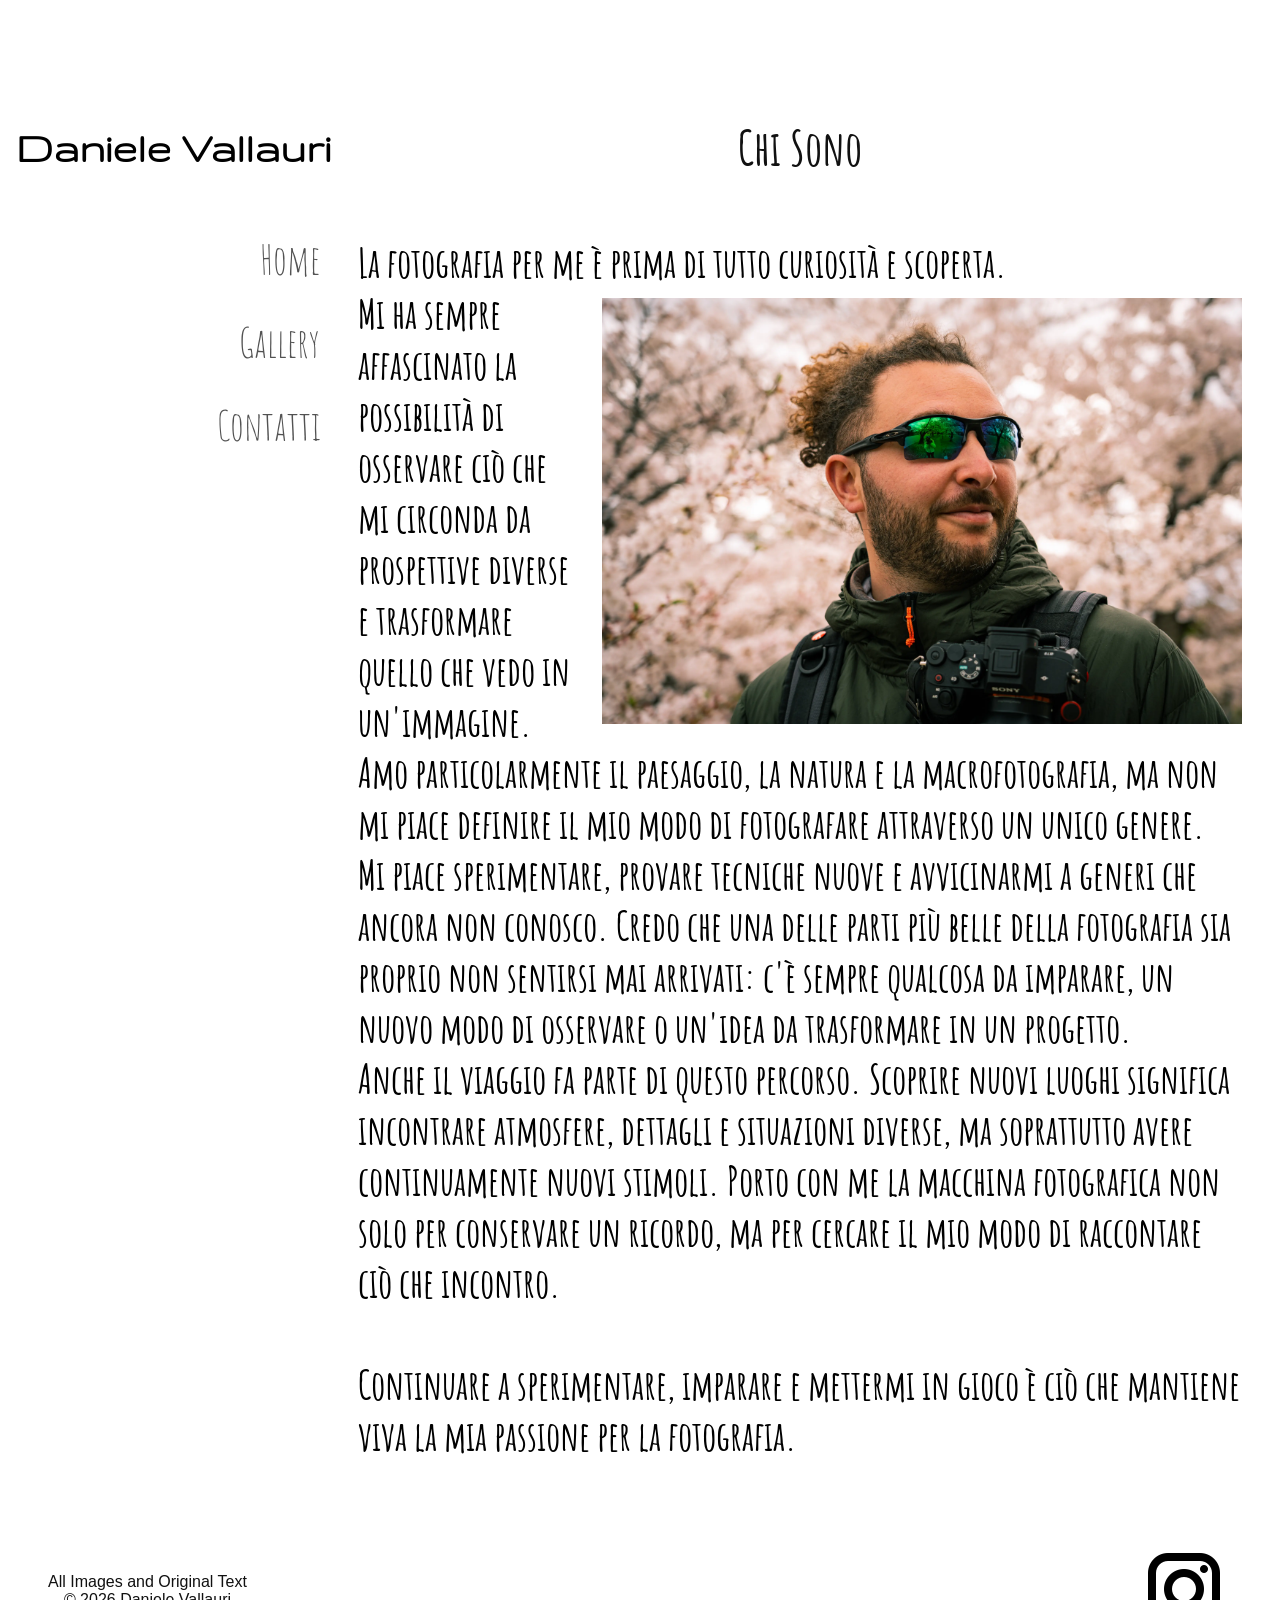
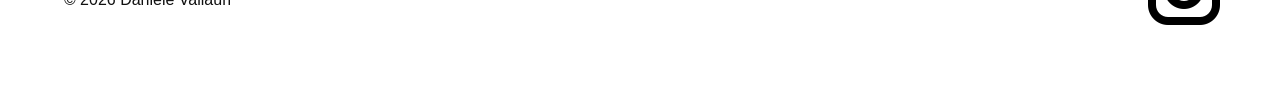
<file: src/html/aboutMe.html>
<!DOCTYPE html>
<html lang="it">

<head>
    <meta charset="UTF-8">
    <meta name="viewport" content="width=device-width, initial-scale=1.0">
    <title>Daniele Vallauri</title>
    <link rel="stylesheet" href="../css/style.css">
</head>

<body class="about-me-page">
    <main>
        <header>
            <a href="../../index.html">
                <h1 class="site-title">Daniele Vallauri</h1>
            </a>
            <nav class="primary-nav">
                <a href="../../index.html">Home</a>
                <a href="../html/gallery.html">Gallery</a>
                <a href="./contact.html">Contatti</a>
            </nav>
        </header>
        <h2 id="page-title">Chi Sono</h2>
        <section id="about-me-container">
            <div id="about-me-description">La fotografia per me è prima di tutto curiosità e scoperta.
                <img id="photo-about-me" src="../../assets/img/about-me/photo-about-me.webp">
                <br>Mi ha sempre affascinato la possibilità di osservare ciò che mi circonda da prospettive diverse e
                trasformare quello che vedo in un'immagine. <br>

                Amo particolarmente il paesaggio, la natura e la
                macrofotografia, ma non mi piace definire il mio modo di fotografare attraverso un unico genere.<br>
                Mi piace sperimentare, provare tecniche nuove e avvicinarmi a generi che ancora non conosco. Credo che
                una delle parti più belle della fotografia sia proprio non sentirsi mai arrivati: c'è sempre qualcosa da
                imparare, un nuovo modo di osservare o un'idea da trasformare in un progetto.<br>
                Anche il viaggio fa parte di questo percorso. Scoprire nuovi luoghi significa incontrare atmosfere,
                dettagli e situazioni diverse, ma soprattutto avere continuamente nuovi stimoli. Porto con me la
                macchina fotografica non solo per conservare un ricordo, ma per cercare il mio modo di raccontare ciò
                che incontro.<br><br>
                Continuare a sperimentare, imparare e mettermi in gioco è ciò che mantiene viva la mia passione per la
                fotografia.
            </div>

        </section>
    </main>

    <footer>
        <div>
            All Images and Original Text<br>
            © 2026 Daniele Vallauri
        </div>
        <a href="https://www.instagram.com/v.a.l.l.a.91/?hl=it" target="_blank">
            <img src="../../assets/icon/icons8-instagram-96.png" alt="instagram-icon">
        </a>
    </footer>


    <script src="../js/script.js"></script>
</body>

</html>
</file>
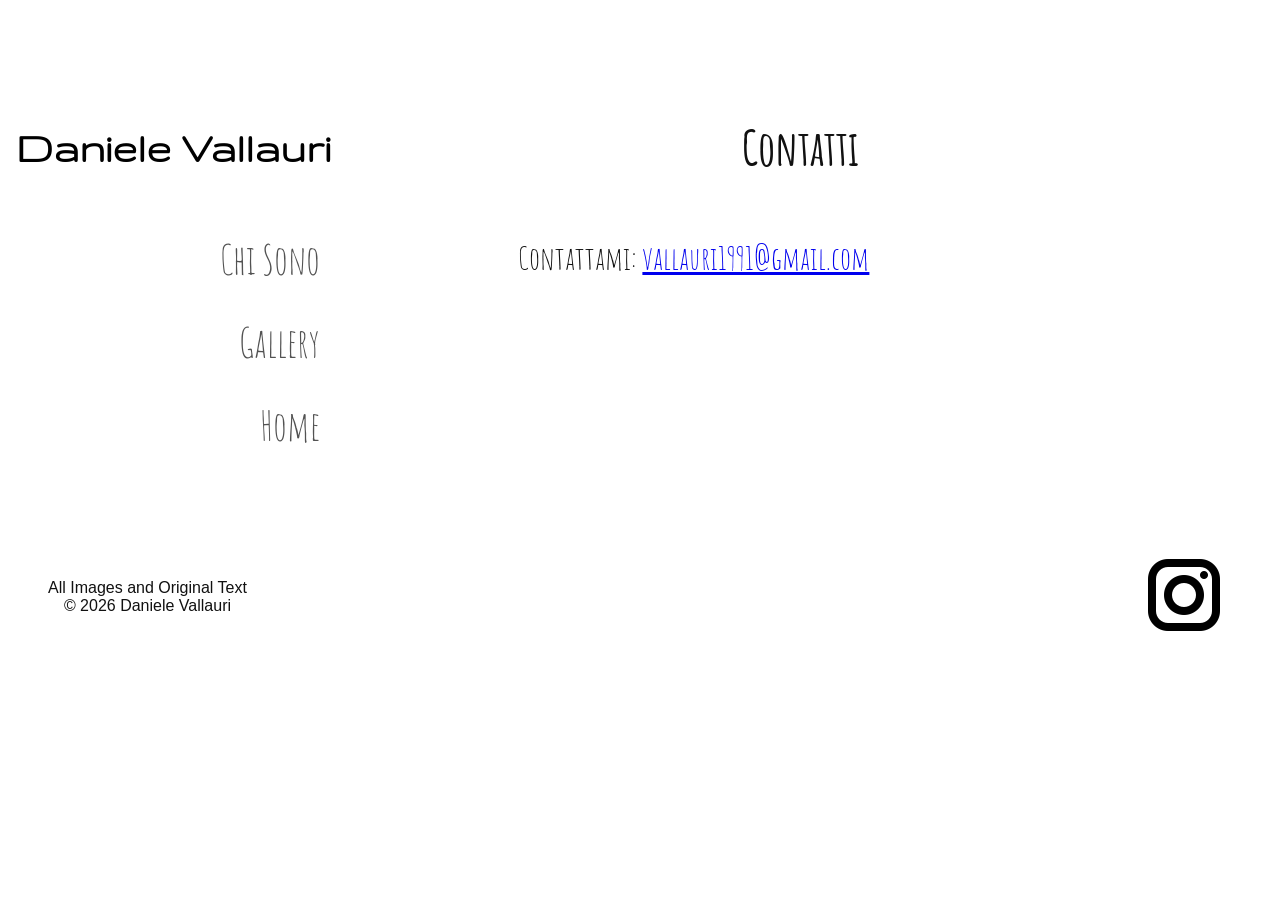
<file: src/html/contact.html>
<!DOCTYPE html>
<html lang="it">

<head>
    <meta charset="UTF-8">
    <meta name="viewport" content="width=device-width, initial-scale=1.0">
    <title>Daniele Vallauri</title>
    <link rel="stylesheet" href="../css/style.css">
</head>

<body class="contact-page">
    <main>
        <header>
            <a href="../../index.html"><h1 class="site-title">Daniele Vallauri</h1></a>
            <nav class="primary-nav">
                <a href="./aboutMe.html">Chi Sono</a>
                <a href="../html/gallery.html">Gallery</a>
                <a href="../../index.html">Home</a>
            </nav>
        </header>
        <h2 id="page-title">Contatti</h2>
        <section id="contact-container" >
            <div>
                Contattami:
                <a href="mailto:vallauri1991@gmail.com"> vallauri1991@gmail.com</a>
            </div>
        </section>
    </main>
       
    <footer>
         <div>
            All Images and Original Text<br>
            © 2026 Daniele Vallauri
        </div>
        <a href="https://www.instagram.com/v.a.l.l.a.91/?hl=it" target="_blank">
            <img src="../../assets/icon/icons8-instagram-96.png" alt="instagram-icon">
        </a>
    </footer>


<script src="../js/script.js"></script>
</body>

</html>
</file>
<file: src/css/style.css>
/* *,
*::before,
*::after {
    box-sizing: border-box;
} */

body {
    
    margin: 0;
    background-color: white;
    background-image: url("https://www.transparenttextures.com/patterns/concrete-wall.png");
    color: #111;
    font-family: "Segoe UI", Arial, sans-serif;

}

main {
    display: grid;
    grid-template-columns: minmax(15rem, 20rem) minmax(0, 1fr);
    grid-template-areas: 
    "b c c"
    "b c c";
    align-items:start;
    gap: clamp(1.5rem, 3vw, 3rem);
    padding: clamp(2rem, 6vw, 5rem) clamp(1rem, 3vw, 3rem);
    padding-left: 0;
    padding-bottom: 2rem;
}


header{
    grid-area: b;
    min-width: 0;
}



h1 {
    font-family: "Gruppo", sans-serif;
    
    margin-left: 1rem;
    padding: 1rem 0;
    font-size: clamp(1.75rem, 3.5vw, 3rem);
    line-height: 1.1;
    text-align: right;
    white-space: nowrap;
}
h2{
    font-family: "Amatic SC", sans-serif;
    font-size: 3rem;
}

header a {
    font-family: "Amatic SC", sans-serif;
    color: rgb(82, 82, 82);
    font-size: 2.5rem;
    text-align: right;
    text-decoration: none;
}
header a:hover{
    scale: 1.2;
}

.site-title{
    color: black;
}
/*navbar*/
.primary-nav {
    margin-top: 1rem;
    display: flex;
    flex-direction: column;
    align-items: flex-end;
    gap: 2rem;
    padding: 1rem 0;
}


/*gallery-home*/
#img-container-home {

    display: grid;
    grid-template-columns: repeat(auto-fit, minmax(min(16rem, 100%), 1fr));
    gap: clamp(1rem, 2vw, 2rem);
    grid-area: c;

    width: 100%;
    min-width: 0;
    margin-top: 7rem;

}

.img-home {
    display: block;
    width: 100%;
    height: auto;
}

/*footer*/
footer{
    display:flex;
    justify-content:space-between;
    margin: 3rem;
    text-align: center;
    align-items: center;
    
    
}

/*___Page Gallery___*/



#page-title{
    text-align: center;
    grid-area: c;
}
#img-container-gallery {
    display: grid;
    grid-area: c;
    grid-template-columns: repeat(2, minmax(0, 1fr));
    column-gap: 4%;
    align-items: start;
    container-type: inline-size;
    width: 100%;
    min-width: 0;
    margin-top: 10rem;

}

.gallery-column {
    display: flex;
    flex-direction: column;
    gap: 4cqw; /*4% del contenitore */
    min-width: 0;
}

.gallery-column:nth-child(2) {
    padding-top: 10cqw; /*10% del contenitore della gallery*/
}

.img-gallery {
    display: block;
    width: 100%;
    height: auto;
    object-fit: cover;
    flex-shrink: 0;

}
.img-gallery:hover, .img-home:hover{
    scale: 1.05;
    cursor: pointer;
    transition: 400ms;
}
/*light-box*/
.lightbox {
    border: none;
    padding: 0;

    background: transparent;

    max-width: none;
    max-height: none;
}

.lightbox::backdrop {
    background: rgba(0, 0, 0, 0.85);
}

.lightbox-image {
    display: block;

    max-width: 90vw;
    max-height: 90vh;

    object-fit: contain;
}


/*page about me*/
#about-me-container{
    grid-area: c;
    margin-top: 10rem;
    
}
#photo-about-me{
    
    float: right;
    max-width: 40rem;
    margin: 10px 0 15px 25px;
    
}
#about-me-description{
    
    font-family: "Amatic SC", sans-serif;
    font-size: 2.5rem;
    font-weight: 700;
    color: black;


}

/*page contact me*/
#contact-container{
    
    font-family: "Amatic SC", sans-serif;
    margin: 10rem 0 0 10rem;
    grid-area: c;
    font-size: 2rem;


}

/*font*/
@font-face {
    font-family: "Amatic SC";
    src: url("../../assets/font/Amatic_SC/AmaticSC-Regular.ttf") format("truetype");
    font-weight: 400;
    font-style: normal;
}

@font-face {
    font-family: "Amatic SC";
    src: url("../../assets/font/Amatic_SC/AmaticSC-Bold.ttf") format("truetype");
    font-weight: 700;
    font-style: normal;
}

@font-face {
    font-family: "Gruppo";
    src: url("../../assets/font/Gruppo/Gruppo-Regular.ttf") format("truetype");
    font-weight: 400;
    font-style: normal;
}

/*responsive*/

@media (max-width: 56rem) {
    main {
        grid-template-columns:minmax(0,1fr) ;
         grid-template-areas:
            "b"
            "c";
        
        padding-top: 2rem;
        padding-left: 1.2rem;
    }
    
   

    .gallery-page main {
        grid-template-areas:
            "b"
            "c";
    }
   


    .site-title {
        text-align: left;
    }

    .primary-nav {
        align-items: center;
    }



    #img-container-home {
        margin-top: 0px;

        grid-template-columns: minmax(0,1fr);
       
    }
     #contact-container{
        margin: 10rem 0 0;
        text-align: center;
       

        
    }
    #photo-about-me{
        width: 20rem;
        float: none;
        flex-wrap: nowrap;
    }
 
}
</file>
